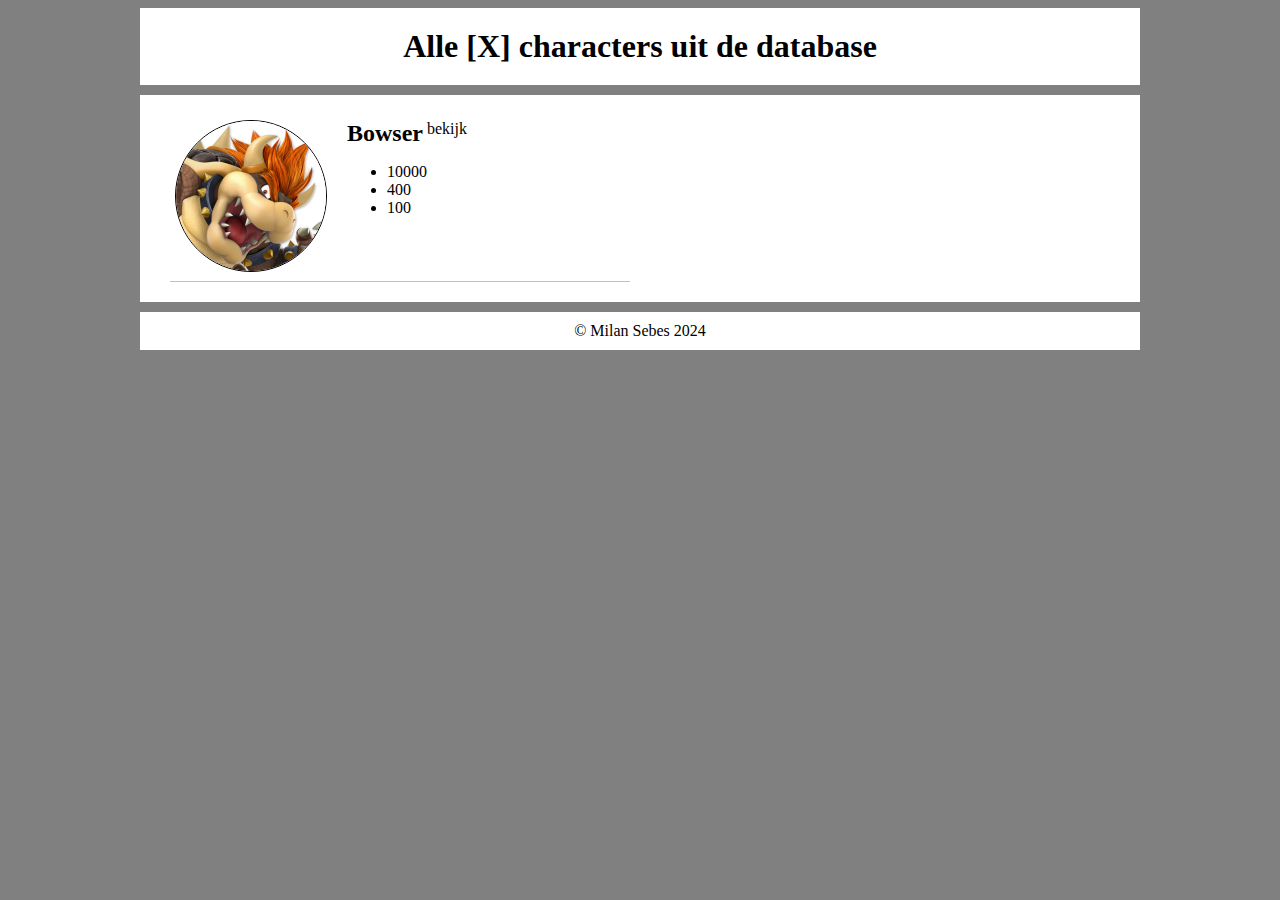
<file: Back-End-introductie/Opdrachten/Back-End-5/J2F1BELP5L2 - Content uit je database/J2F1BELP5O1/vormgeving/vormgeving/index.html>
<!DOCTYPE html>
<html lang="en">
<head>
    <meta charset="UTF-8">
    <title>All Characters</title>
    <link rel="stylesheet" href="https://use.fontawesome.com/releases/v5.7.2/css/all.css" integrity="sha384-fnmOCqbTlWIlj8LyTjo7mOUStjsKC4pOpQbqyi7RrhN7udi9RwhKkMHpvLbHG9Sr" crossorigin="anonymous">
    <link href="resources/css/style.css" rel="stylesheet"/>
</head>
<body>
<header><h1>Alle [X] characters uit de database</h1>

</header>
<div id="container">
    <a class="item" href="character.html">
        <div class="left">
            <img class="avatar" src="resources/images/bowser.jpg">
        </div>
        <div class="right">
            <h2>Bowser</h2>
            <div class="stats">
                <ul class="fa-ul">
                    <li><span class="fa-li"><i class="fas fa-heart"></i></span> 10000</li>
                    <li><span class="fa-li"><i class="fas fa-fist-raised"></i></span> 400</li>
                    <li><span class="fa-li"><i class="fas fa-shield-alt"></i></span> 100</li>
                </ul>
            </div>
        </div>
        <div class="detailButton"><i class="fas fa-search"></i> bekijk</div>
    </a>
</div>
<footer>&copy; Milan Sebes 2024</footer>
</body>
</html>
</file>
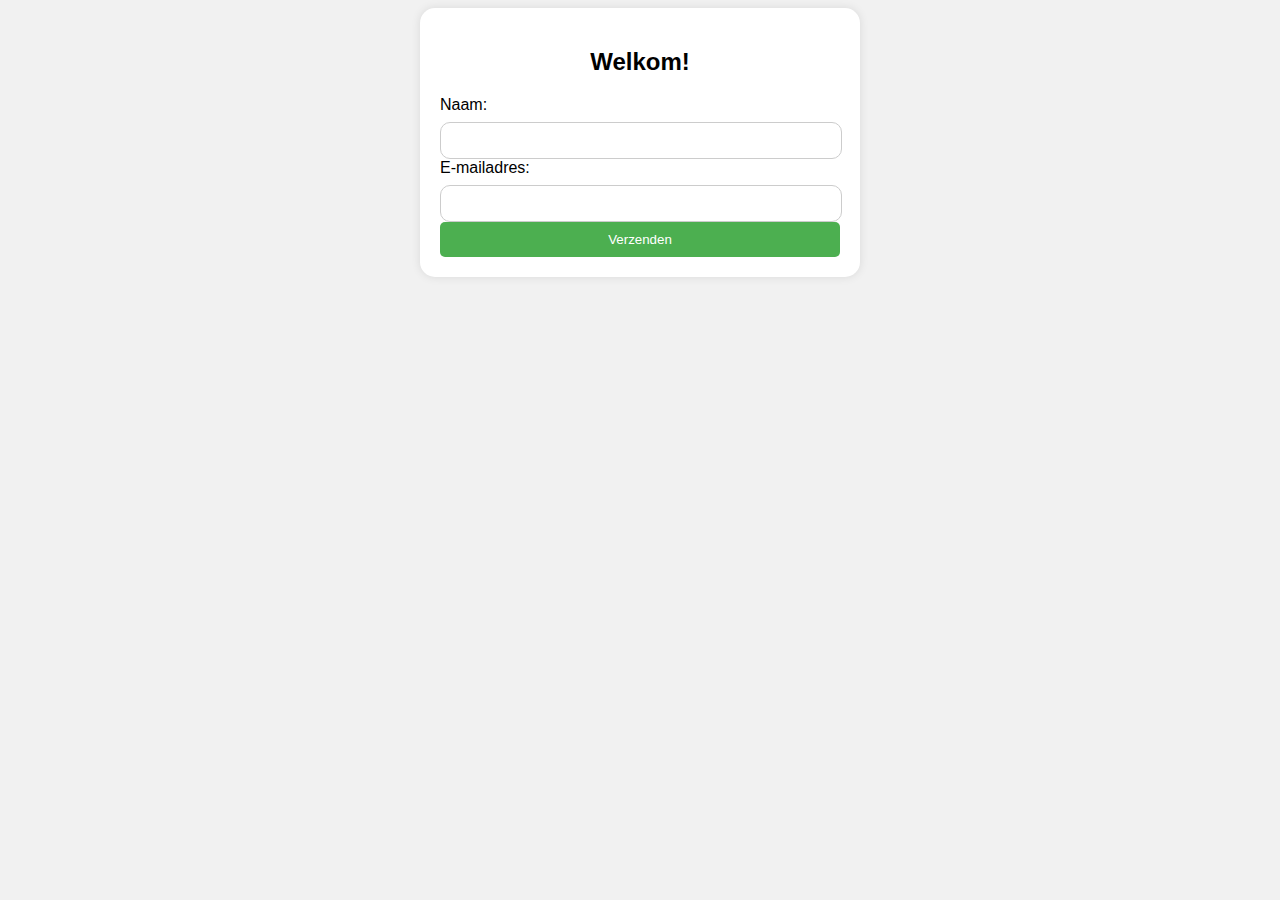
<file: Back-End-introductie/Opdrachten/Back-End-2/welcome.html>
<!DOCTYPE html>
<html>
<head>
  <title>Welkom!</title>
  <link rel="stylesheet" href="welcome.css">
</head>
<body>
  <div class="container">
    <h2>Welkom!</h2>
    <form action="welcome.php" method="GET">
      <label for="naam">Naam:</label>
      <input type="text" name="naam" id="naam" required>
      <br>
      <label for="email">E-mailadres:</label>
      <input type="email" name="email" id="email" required>
      <br>
      <input type="submit" value="Verzenden">
    </form>
  </div>
<php>

</php>
</body>
</html>
</file>
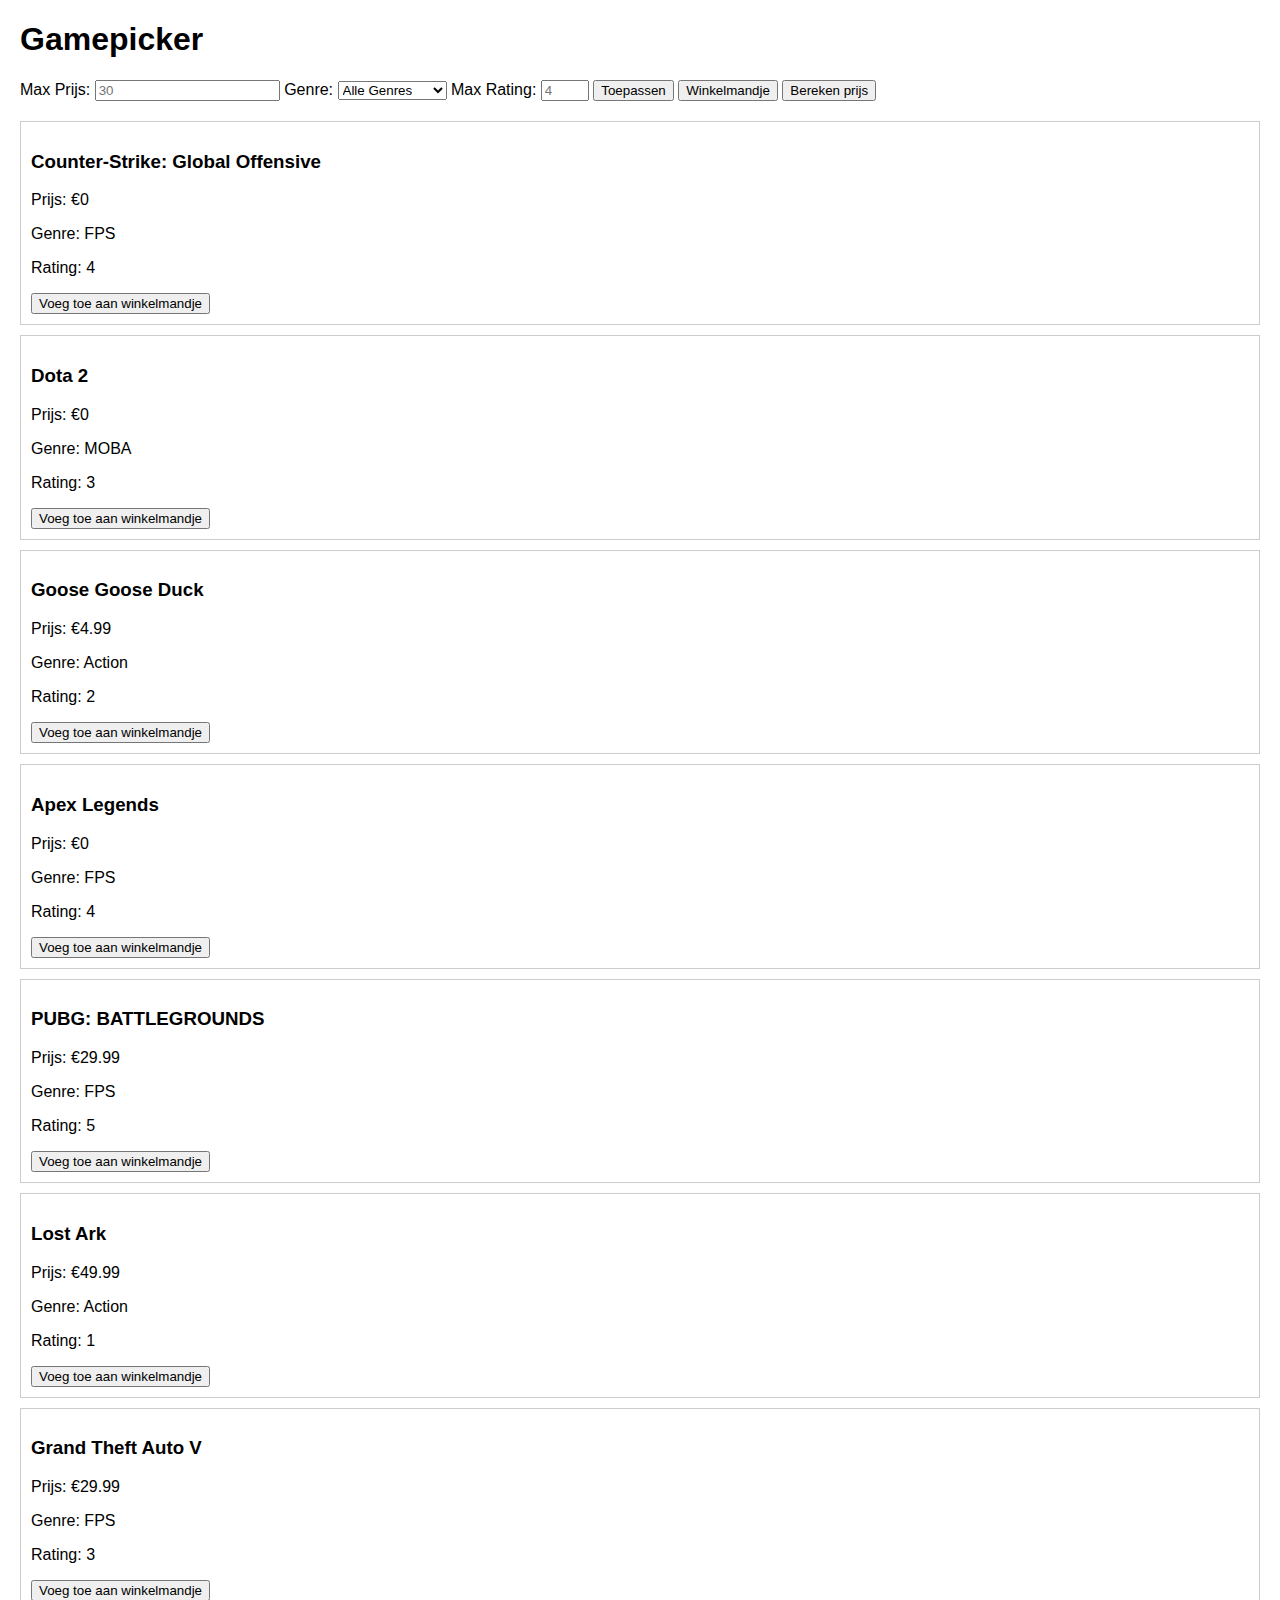
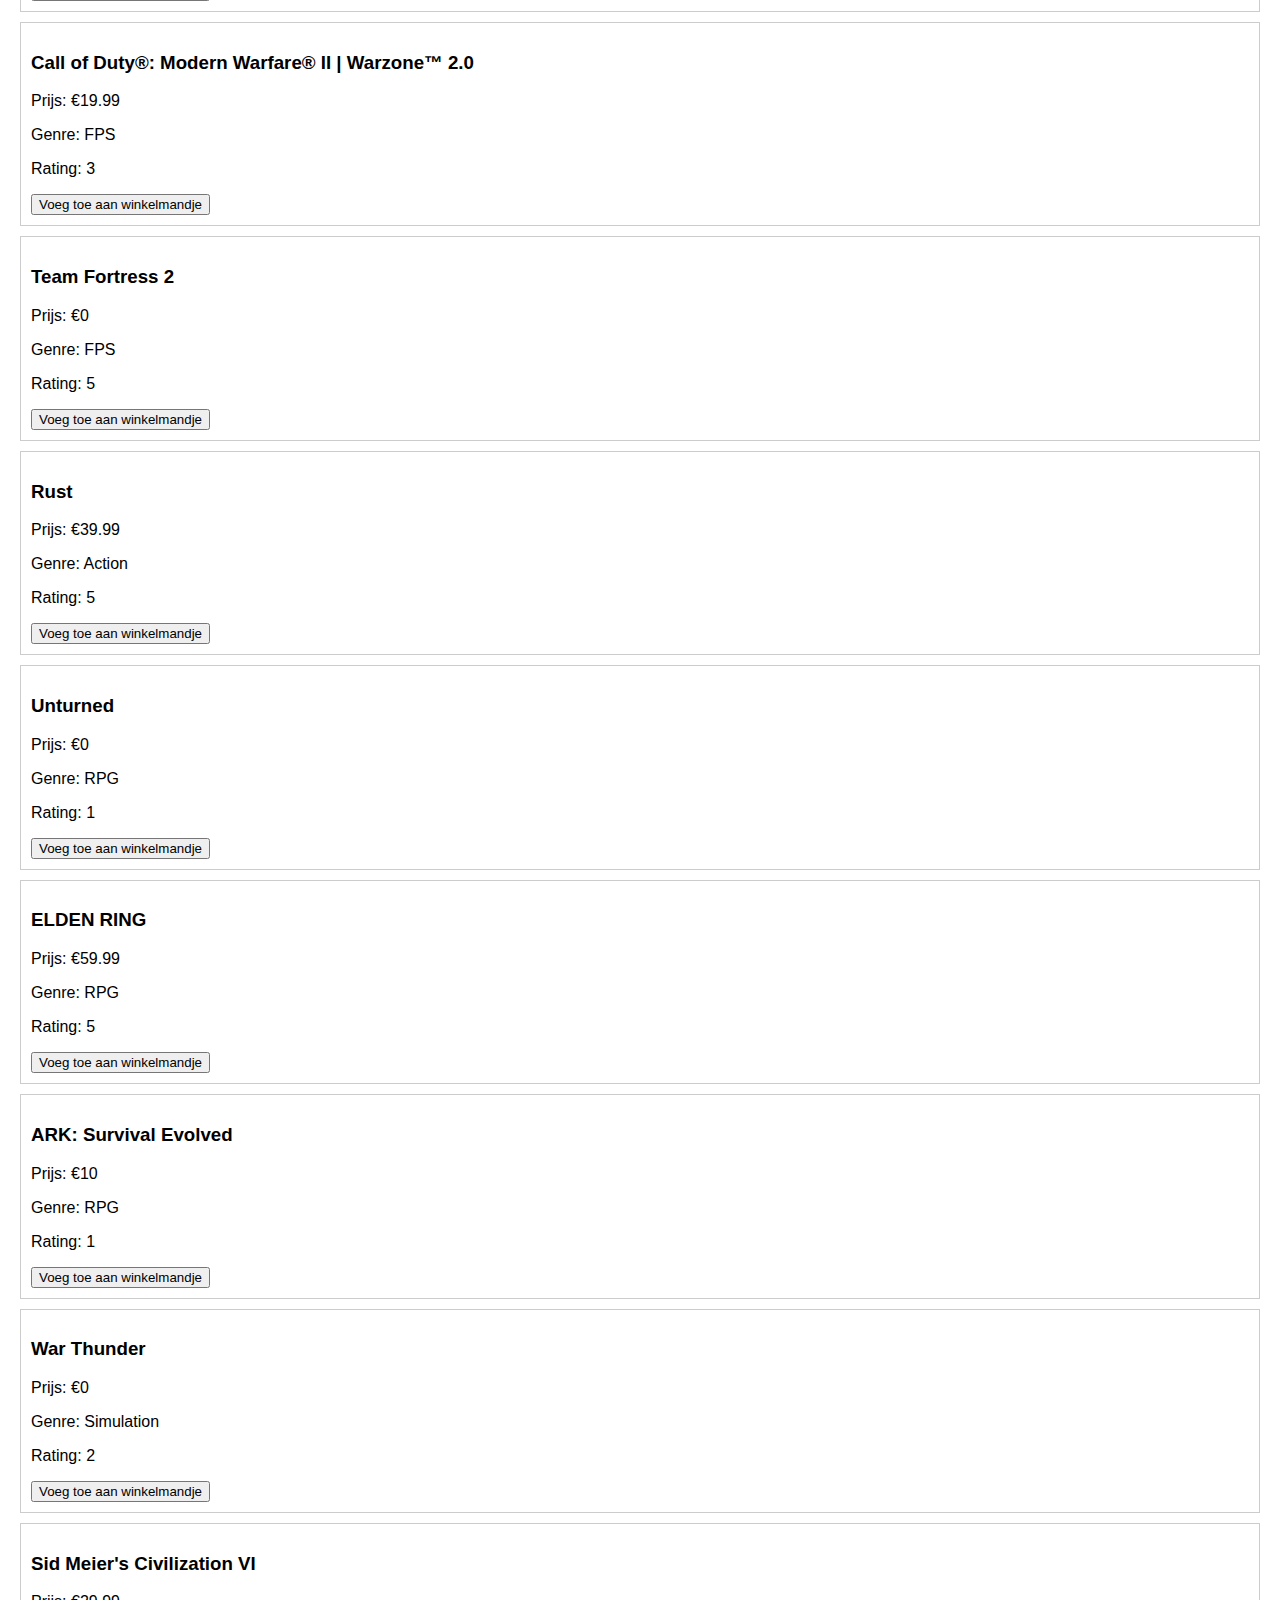
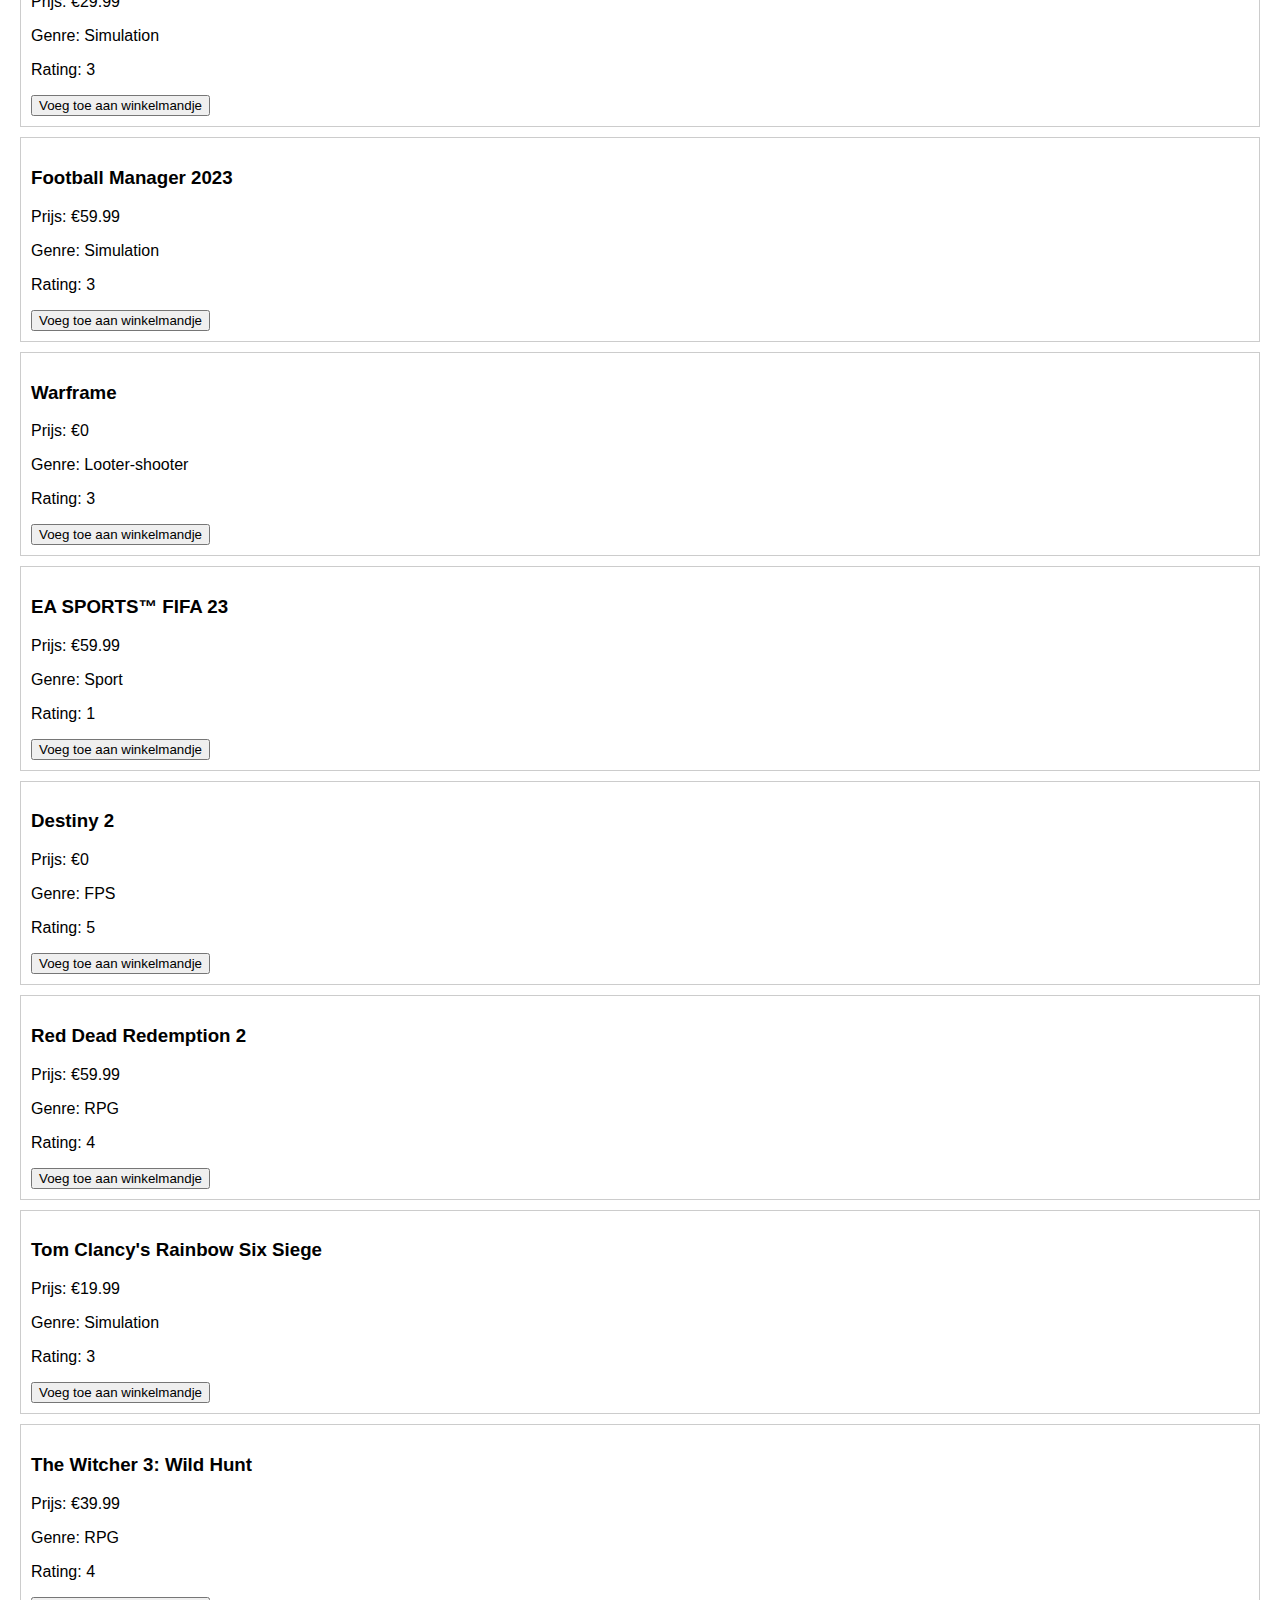
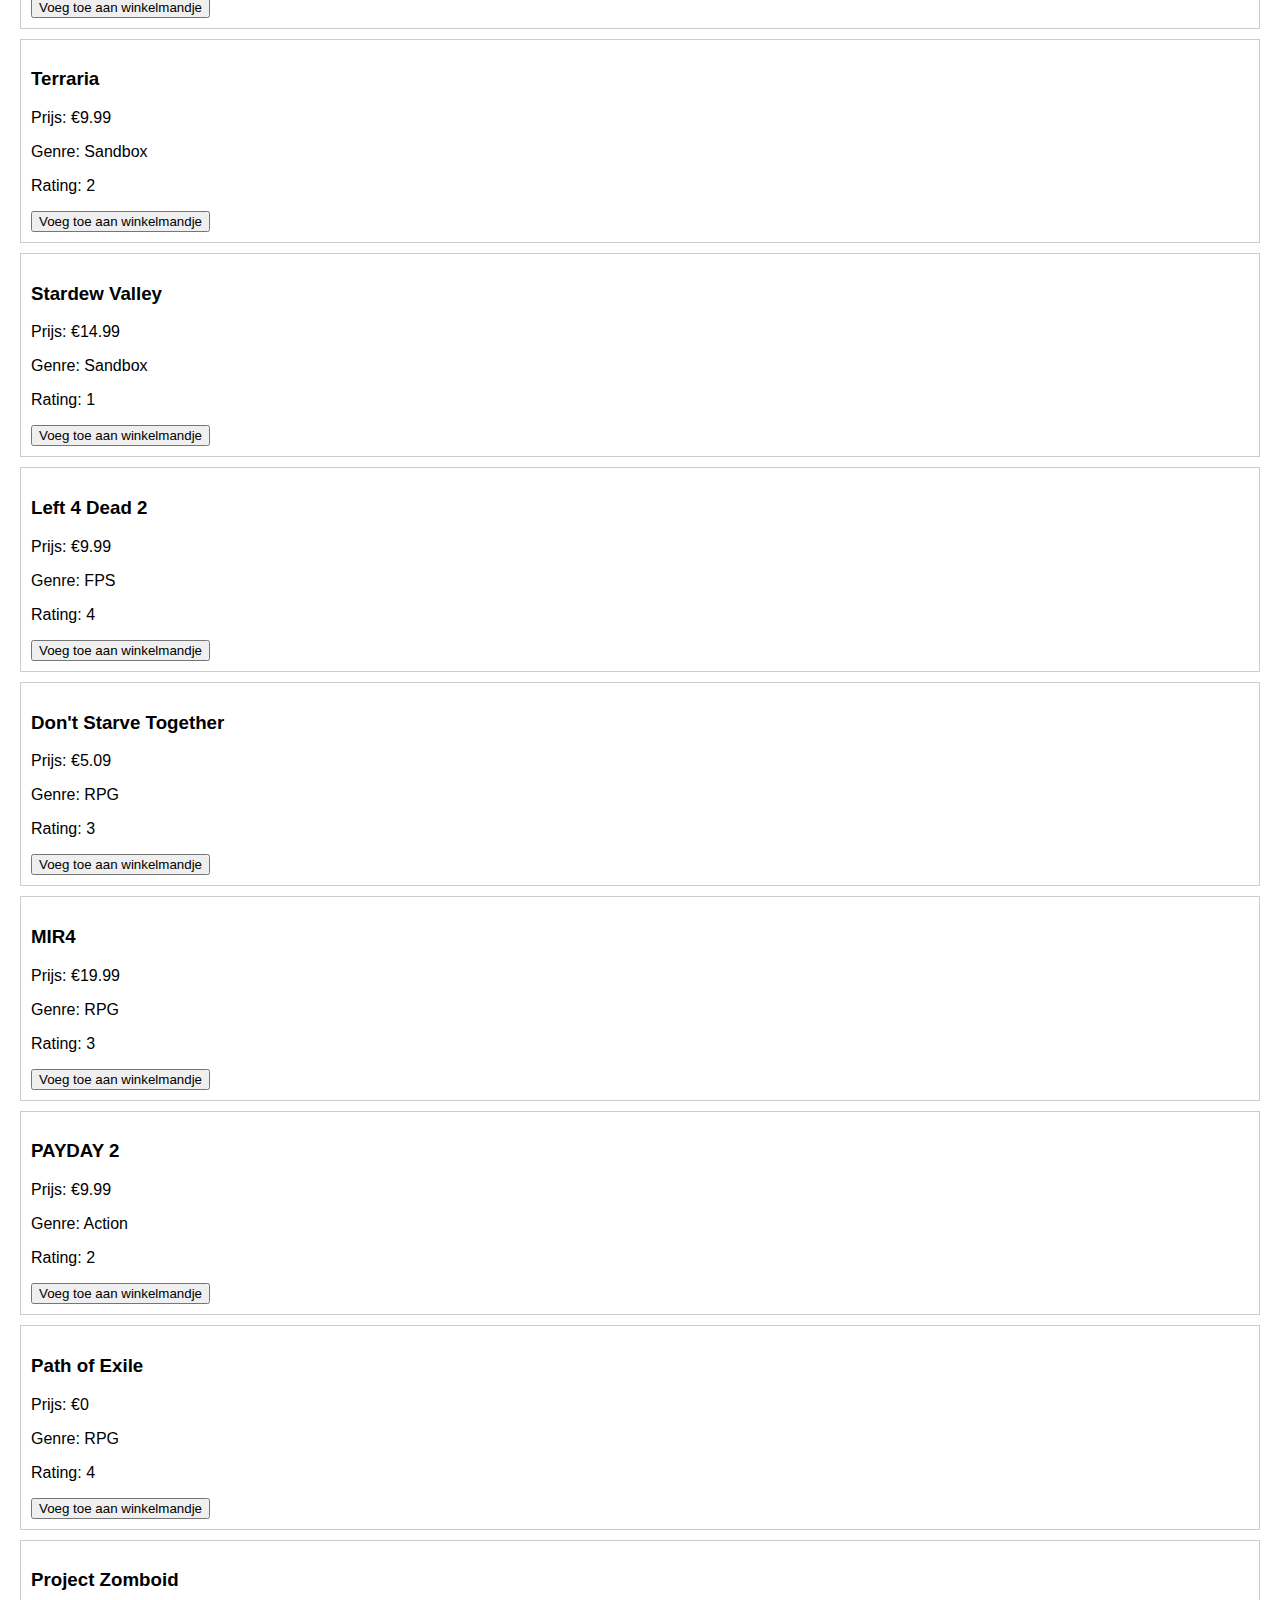
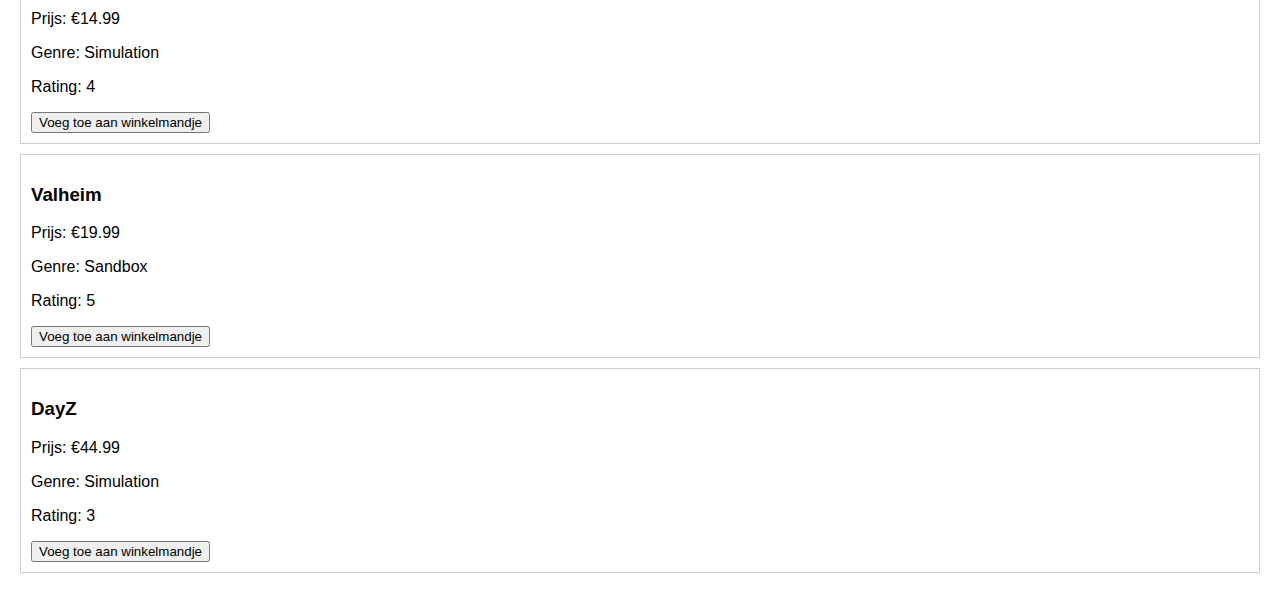
<file: Back-End-introductie/Opdrachten/gamepicker/gamepicker.html>
<!DOCTYPE html>
<html lang="nl">
<head>
    <meta charset="UTF-8">
    <meta name="viewport" content="width=device-width, initial-scale=1.0">
    <title>Gamepicker</title>
    <link rel="stylesheet" href="gamepicker.css">
</head>
<body>
    <h1>Gamepicker</h1>

    <!-- Filters -->
    <div id="filters">
        <label for="max-price">Max Prijs:</label>
        <input type="number" id="max-price" placeholder="30">

        <label for="genre-filter">Genre:</label>
        <select id="genre-filter">
            <option value="">Alle Genres</option>
            <option value="FPS">FPS</option>
            <option value="MOBA">MOBA</option>
            <option value="Action">Action</option>
            <option value="RPG">RPG</option>
            <option value="Simulation">Simulation</option>
            <option value="Sport">Sport</option>
            <option value="Sandbox">Sandbox</option>
            <option value="Looter-shooter">Looter-shooter</option>
        </select>

        <label for="max-rating">Max Rating:</label>
        <input type="number" id="max-rating" placeholder="4" min="0" max="5">

        <button id="apply-filters">Toepassen</button>
        <button id="show-cart">Winkelmandje</button>
        <button id="calculate-price">Bereken prijs</button>
    </div>

    <!-- Game overzicht -->
    <div id="game-overview"></div>

    <!-- Winkelmandje -->
    <div id="shopping-cart" style="display: none;">
        <h2>Winkelmandje</h2>
        <div id="cart-items"></div>
        <p id="total-price">Totaalprijs: €0</p>
        <button id="clear-cart">Leeg Winkelmandje</button>
    </div>

    <script src="gamepicker.js"></script>
</body>
</html>
</file>
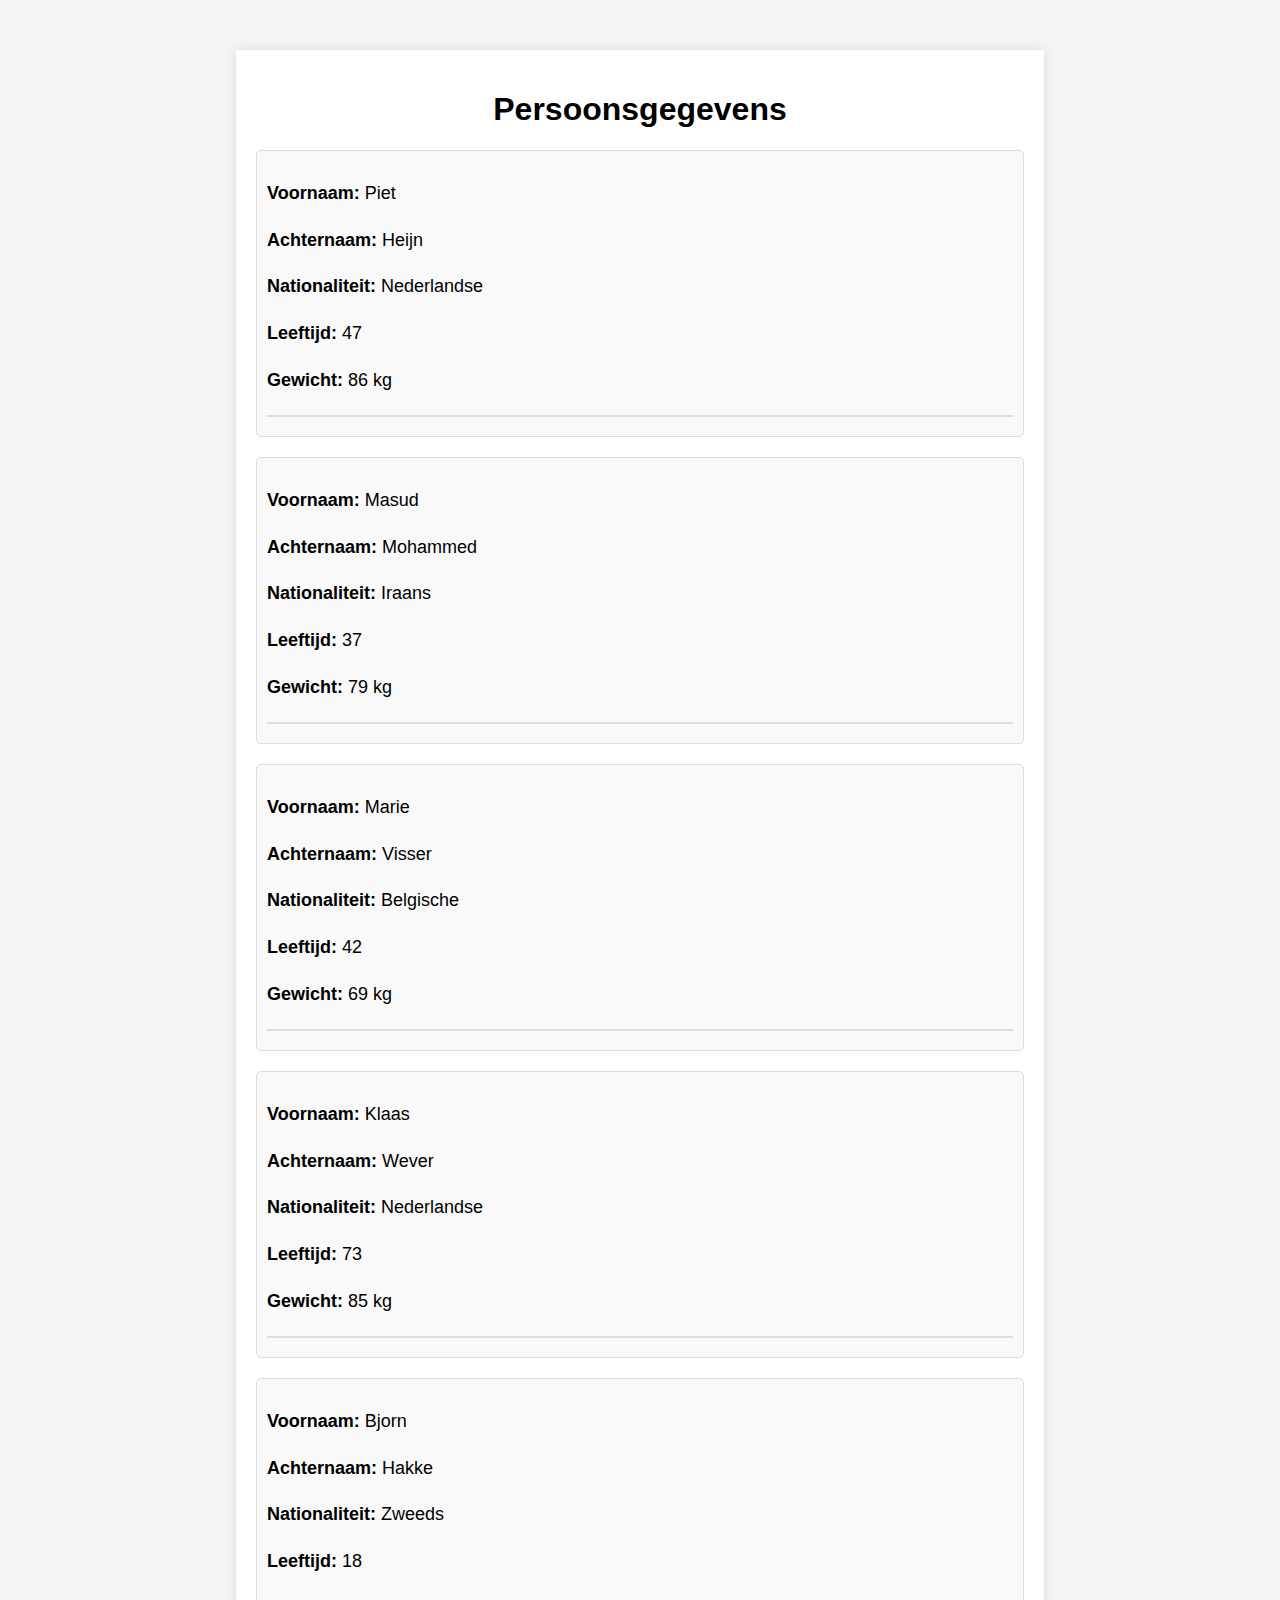
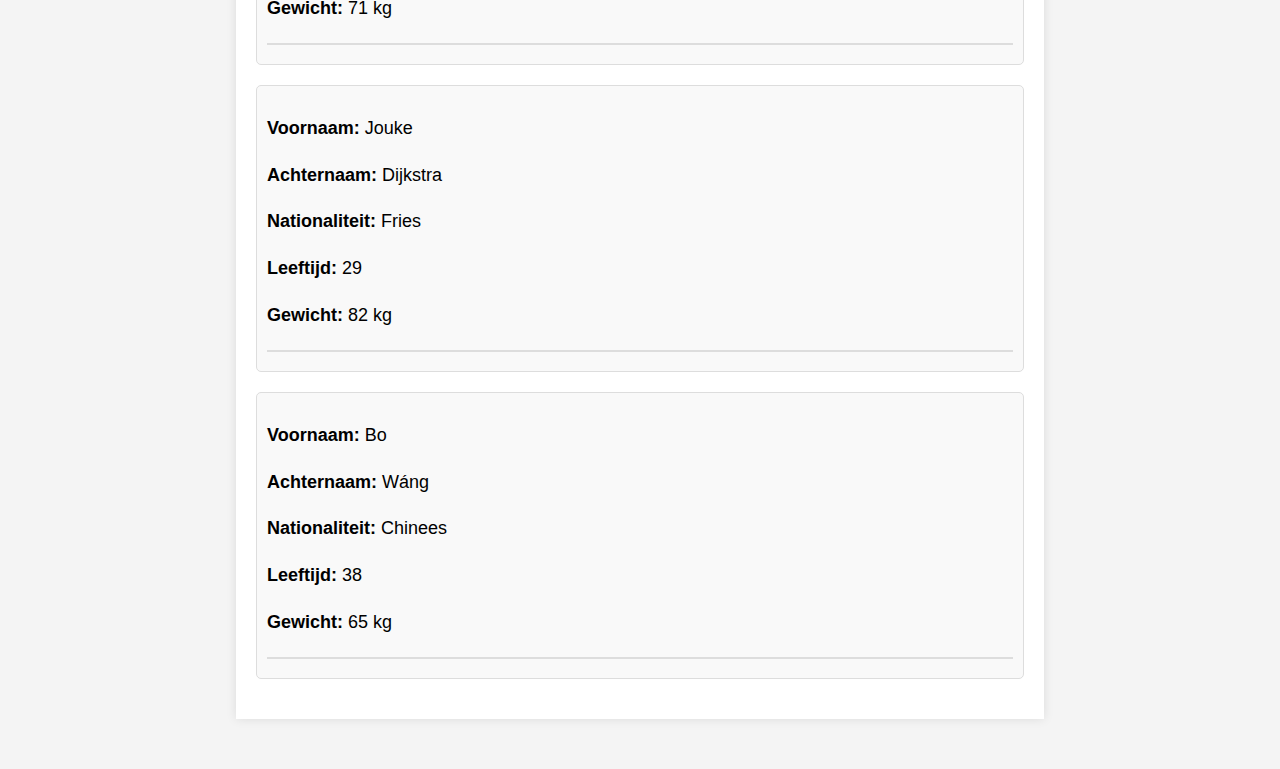
<file: Back-End-introductie/Opdrachten/personenregister/register.html>
<!DOCTYPE html>
<html lang="nl">
<head>
    <meta charset="UTF-8">
    <meta name="viewport" content="width=device-width, initial-scale=1.0">
    <title>Persoonsgegevens</title>
    <link rel="stylesheet" href="register.css"> <!-- Verwijs naar het CSS-bestand -->
</head>
<body>
    <div class="container"> <!-- Container voor nettere layout -->
        <h1>Persoonsgegevens</h1>
        <div id="gegevens"> <!-- Dit is waar de gegevens worden weergegeven -->
            <!-- De gegevens worden hier dynamisch ingevoegd door JavaScript -->
        </div>
    </div>
    <script src="register.js"></script> <!-- Verwijs naar het JavaScript-bestand -->
</body>
</html>
</file>
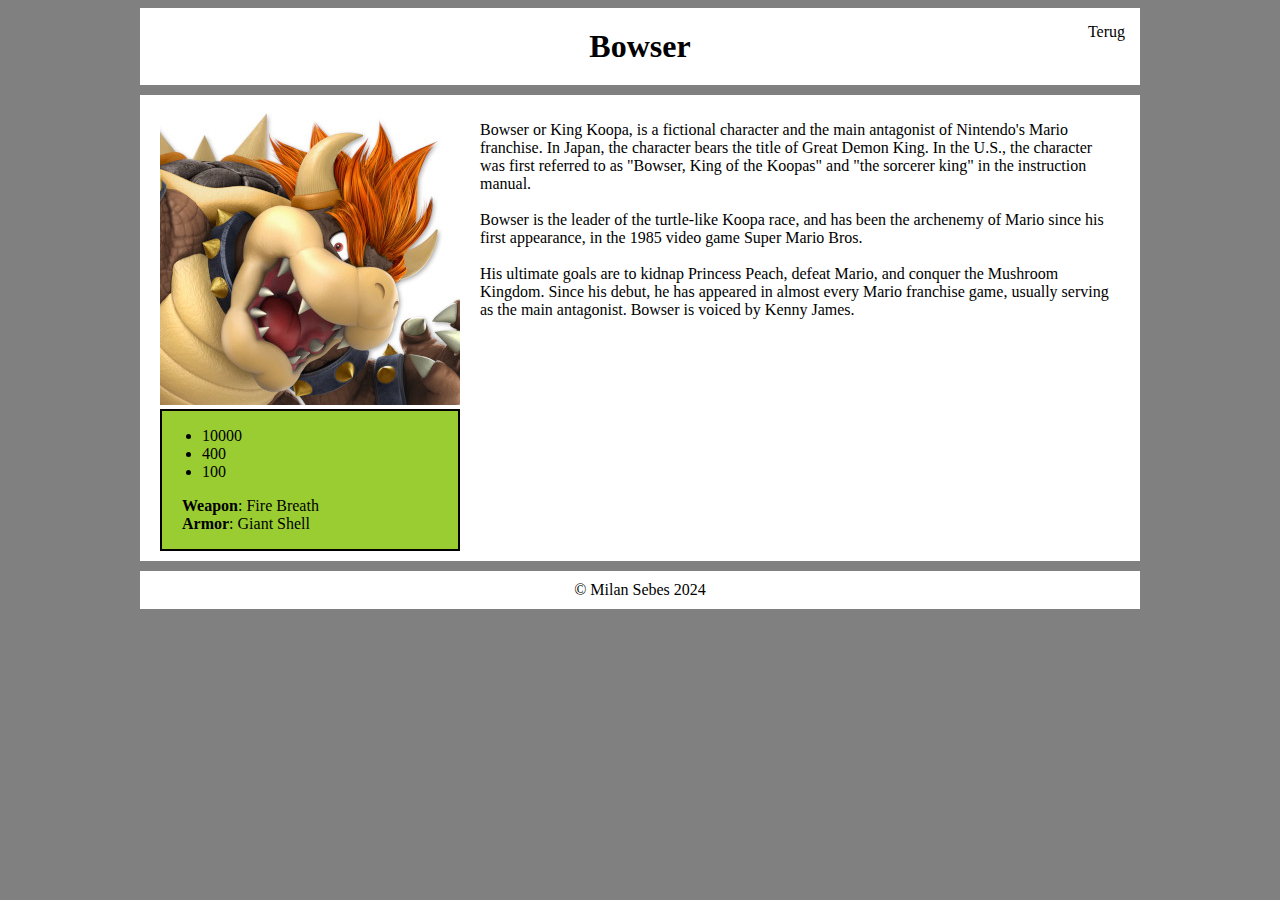
<file: Back-End-introductie/Opdrachten/Back-End-5/J2F1BELP5L2 - Content uit je database/J2F1BELP5O1/vormgeving/vormgeving/character.html>
<!DOCTYPE html>
<html lang="en">
<head>
    <meta charset="UTF-8">
    <title>Character - Bowser</title>
    <link rel="stylesheet" href="https://use.fontawesome.com/releases/v5.7.2/css/all.css" integrity="sha384-fnmOCqbTlWIlj8LyTjo7mOUStjsKC4pOpQbqyi7RrhN7udi9RwhKkMHpvLbHG9Sr" crossorigin="anonymous">
    <link href="resources/css/style.css" rel="stylesheet"/>
</head>
<body>
<header><h1>Bowser</h1>
    <a class="backbutton" href="index.html"><i class="fas fa-long-arrow-alt-left"></i> Terug</a></header>
<div id="container">
    <div class="detail">
        <div class="left">
            <img class="avatar" src="resources/images/bowser.jpg">
            <div class="stats" style="background-color: yellowgreen">
                <ul class="fa-ul">
                    <li><span class="fa-li"><i class="fas fa-heart"></i></span> 10000</li>
                    <li><span class="fa-li"><i class="fas fa-fist-raised"></i></span> 400</li>
                    <li><span class="fa-li"><i class="fas fa-shield-alt"></i></span> 100</li>
                </ul>
                <ul class="gear">
                    <li><b>Weapon</b>: Fire Breath</li>
                    <li><b>Armor</b>: Giant Shell</li>
                </ul>
            </div>
        </div>
        <div class="right">
            <p>
                Bowser or King Koopa, is a fictional character and the main antagonist of Nintendo's Mario franchise. In
                Japan, the character bears the title of Great Demon King. In the U.S., the character was first referred
                to as "Bowser, King of the Koopas" and "the sorcerer king" in the instruction manual.<br/>
                <br/>
                Bowser is the leader of the turtle-like Koopa race, and has been the archenemy of Mario since his first
                appearance, in the 1985 video game Super Mario Bros.<br/>
                <br/>
                His ultimate goals are to kidnap Princess Peach, defeat Mario, and conquer the Mushroom Kingdom. Since
                his debut, he has appeared in almost every Mario franchise game, usually serving as the main antagonist.
                Bowser is voiced by Kenny James.
            </p>
        </div>
        <div style="clear: both"></div>
    </div>
</div>
<footer>&copy; Milan Sebes 2024</footer>
</body>
</html>
</file>
<file: Back-End-introductie/Opdrachten/Back-End-5/J2F1BELP5L2 - Content uit je database/J2F1BELP5O1/vormgeving/vormgeving/resources/css/style.css>
html, body{
    background-color: gray;
    font-family: Verdana;
}

a{
    color: black;
    text-decoration: none;
}

a:hover{
    color:limegreen;
}

a:active {
    color: red;
}

#container, footer, header {
    width: 960px;
    margin: 0 auto;
    background-color: white;
    padding: 10px 20px;
}

header {
    position: relative;
    text-align: center;
    margin-bottom: 10px;
    padding: 20px;
}

h1 {
    margin: 0;
}

.item{
    border-bottom: 1px solid silver;
    padding: 5px;
    margin: 10px;
    display: inline-flex;
    width: 450px;
}

.item:hover{
    background-color: gainsboro;
}

.item .left{
    display: inline-block;
    margin-right: 20px;
}

.item .left .avatar {
    border: 1px solid black;
    border-radius: 50%;
    height: 150px;
}

.item .right{
    display: inline-block;
}

.item .right h2 {
    padding: 0;
    margin: 0;
}

.item:hover .right ul{
    color: black;
}

.detail {
    position: relative;
}
header .backbutton {
    position: absolute;
    top: 15px;
    right: 15px;
}

.detail .left, .detail .right {
    display: inline-block;
}
.detail .left{
    width: 300px;
    margin-right: 20px;
    float: left;
}

.detail .right{
    width: 630px;
}

.detail .stats{
    border: 2px solid black;
}

.detail .stats .gear{
    list-style: none;
    padding: 0;
    padding-left: 20px;
}

footer {
    margin-top: 10px;
    text-align: center;
}
</file>
<file: Back-End-introductie/Opdrachten/Back-End-2/welcome.css>
body {
    font-family: Arial, sans-serif;
    background-color: #f1f1f1;
  }

  .container {
    max-width: 400px;
    margin: 0 auto;
    padding: 20px;
    background-color: #ffffff;
    border-radius: 15px;
    box-shadow: 0 0 10px rgba(0, 0, 0, 0.1);
  }

  .container h2 {
    text-align: center;
    margin-bottom: 20px;
  }

  .container label {
    display: block;
    margin-bottom: 8px;
  }

  .container input[type="text"],
  .container input[type="email"] {
    width: 95%;
    padding: 10px;
    border-radius: 10px;
    border: 1px solid #ccc;
  }

  .container input[type="submit"] {
    width: 100%;
    padding: 10px;
    border-radius: 5px;
    border: none;
    background-color: #4CAF50;
    color: #ffffff;
    cursor: pointer;
  }
</file>
<file: Back-End-introductie/Opdrachten/gamepicker/gamepicker.css>
body {
  font-family: Arial, sans-serif;
  margin: 20px;
}

#filters {
  margin-bottom: 20px;
}

.game-card {
  border: 1px solid #ccc;
  padding: 10px;
  margin: 10px 0;
}

#shopping-cart {
  margin-top: 20px;
}
</file>
<file: Back-End-introductie/Opdrachten/personenregister/register.css>
/* Algemene body-stijlen */
body {
    font-family: Arial, sans-serif;
    background-color: #f4f4f4;
    margin: 0;
    padding: 0;
}

/* Container voor de pagina */
.container {
    width: 60%;
    margin: 50px auto;
    padding: 20px;
    background-color: white;
    box-shadow: 0 0 10px rgba(0, 0, 0, 0.1);
}

/* Titel stijlen */
h1 {
    text-align: center;
}

/* Stijlen voor het gegevensgedeelte */
#gegevens {
    font-size: 18px;
    line-height: 1.6;
}

/* Stijlen voor elke persoon */
.persoon {
    margin-bottom: 20px;
    padding: 10px;
    border: 1px solid #ddd;
    border-radius: 5px;
    background-color: #f9f9f9;
}

/* Scheidingslijn tussen personen */
hr {
    border: 1px solid #ddd;
    margin-top: 20px;
}
</file>
